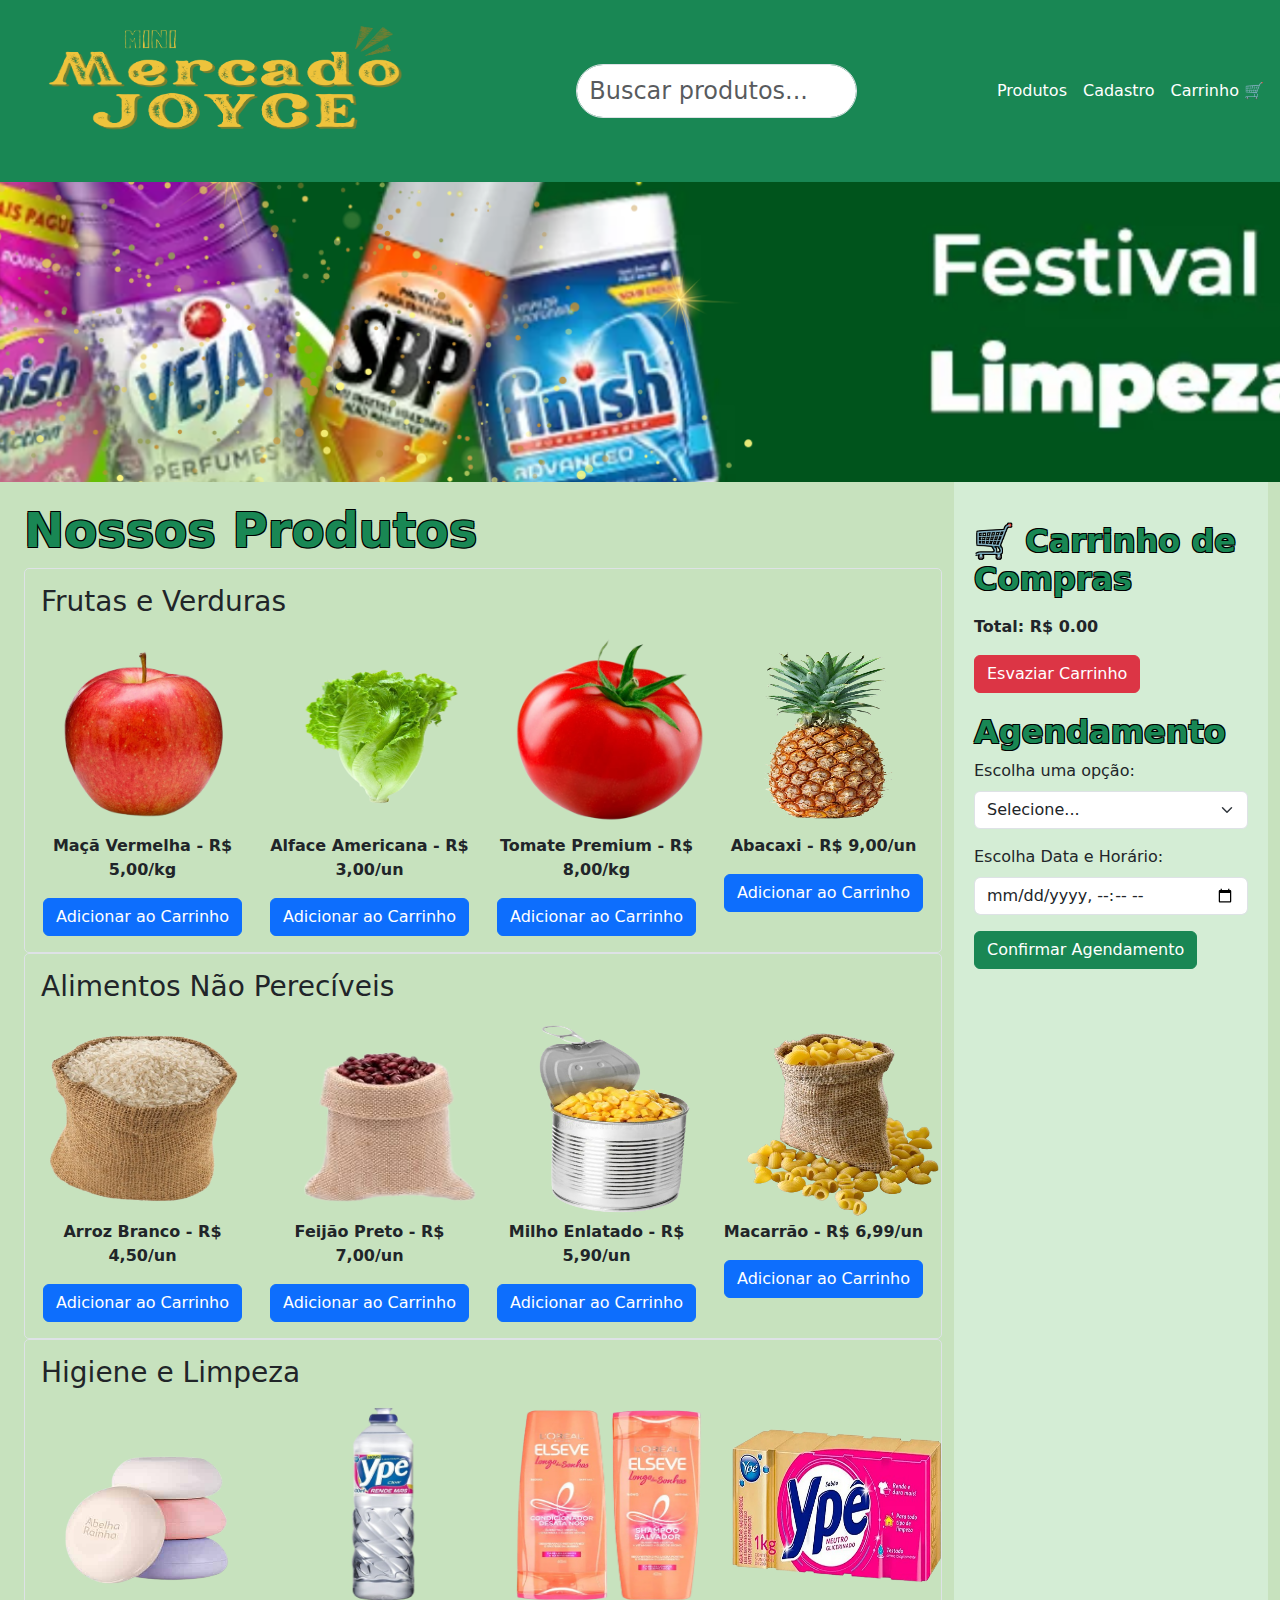
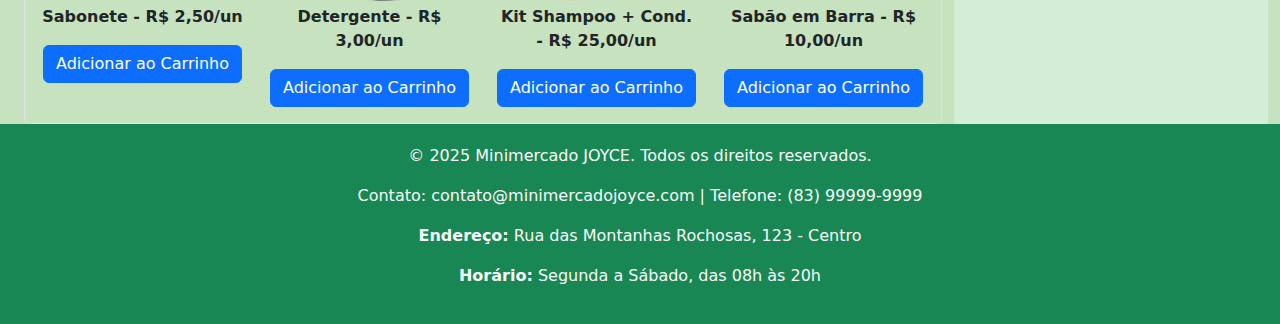
<file: index.html>
<!DOCTYPE html>
<html lang="pt-BR">
    <head>
        <meta charset="UTF-8">
        <meta name="viewport" content="width=device-width, initial-scale=1.0">
        <title>Minimercado - Home</title>
        <link rel="stylesheet" href="https://cdn.jsdelivr.net/npm/bootstrap@5.3.0/dist/css/bootstrap.min.css">
        <link rel="stylesheet" href="styles.css">
    
        <style>
            fieldset {
                border: 20px solid #d4edd5; 
                border-radius: 5px; 
                padding: 50px;
            }
        </style>
    </head>
    
<body>
<!-- Cabeçalho -->
<header class="bg-success text-white p-3 d-flex align-items-center justify-content-between">
    <!-- Logo e Nome -->
    <div class="d-flex align-items-center">
        <img src="img/logoo.png" alt="Logo Minimercado Joyce" width="420" height="150">
    </div>

    <!-- Barra de Pesquisa -->
    <div class="flex-grow-1 d-flex justify-content-center">
        <input type="text" class="form-control w-50 rounded-pill mx-3 py-2 fs-4" placeholder="Buscar produtos...">
    </div>

    <!-- Menu de Navegação -->
    <nav class="d-flex gap-3">
        <a class="nav-link text-white" href="#produtos">Produtos</a>
        <a class="nav-link text-white" href="cadastro.html">Cadastro</a>
        <a class="nav-link text-white" href="#carrinho">Carrinho 🛒</a>
    </nav>
</header>
    <div class="bodyCar"  >
        <div class="carrossel1">
            <div class="container1" id="img">
                <img class="containerImg1" src="img/c1.png" alt="Banner verde com produtos de limpeza, com o texto: Festival Limpeza." width="900px" height="300px">
                <img class="containerImg1" src="img/c4.png" alt="Banner verde com ilustrações de frutas, o texto: Super Ofertas e a logo Mini Mercado Joyce, além de uma etiqueta vermelha." width="900px" height="300px">
                <img class="containerImg1" src="img/c2.jpg" alt="Uma mulher sorridente segurando sacolas de compras com pães e vegetais, em um supermercado com o texto: Aqui a sua satisfação é garantida, confira nossas promoções." width="900px" height="300px">
                <img class="containerImg1" src="img/c3.png" alt="Sacola de papel com frutas e verduras ao lado de uma cesta vermelha de mercado, com o texto: Atendemos de segunda a sábado das 8 às 20 horas." width="900px" height="300px">
            </div>
        </div>
    </div>

<!-- Corpo principal -->
<main class="container-fluid" style="background-color: #c7e2be; display: flex;">
    <!-- Seção de Produtos -->
    <section id="produtos" class="container col-md-9">
        <h2 style="color: #198754; font-weight: bold; font-size: 3rem; text-shadow: -1px -1px 0 #000, 1px -1px 0 #000, -1px 1px 0 #000, 1px 1px 0 #000; margin-top: 20px;">
            Nossos Produtos
        </h2>
        
        <!-- Frutas e Verduras -->
        <fieldset class="border p-3">
            <legend class="w-auto">
                <h3>Frutas e Verduras</h3>
            </legend>
            <div class="row">
                <div class="col-lg-3 col-md-4 col-sm-6 text-center">
                    <img src="img/maca-r.png" width="200" height="200" alt="Uma maçã vermelha.">
                    <p><strong>Maçã Vermelha - R$ 5,00/kg</strong></p>
                    <button class="btn btn-primary add-to-cart" data-nome="Maçã Vermelha" data-preco="5.00">
                        Adicionar ao Carrinho
                    </button>
                </div>
                <div class="col-lg-3 col-md-4 col-sm-6 text-center">
                    <img src="img/alface-r.png" width="230" height="200" alt="Pé de alface fresco.">
                    <p><strong>Alface Americana - R$ 3,00/un</strong></p>
                    <button class="btn btn-primary add-to-cart" data-nome="Alface Americana" data-preco="3.00">
                        Adicionar ao Carrinho
                    </button>
                </div>
                <div class="col-lg-3 col-md-4 col-sm-6 text-center">
                    <img src="img/tomate-r.png" width="230" height="200" alt="Um tomate maduro.">
                    <p><strong>Tomate Premium - R$ 8,00/kg</strong></p>
                    <button class="btn btn-primary add-to-cart" data-nome="Tomate Premium" data-preco="8.00">
                        Adicionar ao Carrinho
                    </button>
                </div>
                <div class="col-lg-3 col-md-4 col-sm-6 text-center">
                    <img src="img/abacaxi-r.png" width="220" height="200" alt="Um abacaxi maduro.">
                    <p><strong>Abacaxi - R$ 9,00/un</strong></p>
                    <button class="btn btn-primary add-to-cart" data-nome="Abacaxi" data-preco="9.00">
                        Adicionar ao Carrinho
                    </button>
                </div>
            </div>
        </fieldset>

        <!-- Alimentos Não Perecíveis -->
        <fieldset class="border p-3">
            <legend class="w-auto">
                <h3>Alimentos Não Perecíveis</h3>
            </legend>
            <div class="row">
                <div class="col-lg-3 col-md-4 col-sm-6 text-center">
                    <img src="img/arroz-r.png" width="200" height="200" alt="Um saco cheio de arroz branco.">
                    <p><strong>Arroz Branco - R$ 4,50/un</strong></p>
                    <button class="btn btn-primary add-to-cart" data-nome="Arroz Branco" data-preco="4.50">
                        Adicionar ao Carrinho
                    </button>
                </div>
                <div class="col-lg-3 col-md-4 col-sm-6 text-center">
                    <img src="img/feijao-r.png" width="240" height="200" alt="Um saco cheio de feijão preto.">
                    <p><strong>Feijão Preto - R$ 7,00/un</strong></p>
                    <button class="btn btn-primary add-to-cart" data-nome="Feijão Preto" data-preco="7.00">
                        Adicionar ao Carrinho
                    </button>
                </div>
                <div class="col-lg-3 col-md-4 col-sm-6 text-center">
                    <img src="img/milho-r.png" width="240" height="200" alt="Uma lata de milho aberta, cheia de grãos de milho.">
                    <p><strong>Milho Enlatado - R$ 5,90/un</strong></p>
                    <button class="btn btn-primary add-to-cart" data-nome="Milho Enlatado" data-preco="5.90">
                        Adicionar ao Carrinho
                    </button>
                </div>
                <div class="col-lg-3 col-md-4 col-sm-6 text-center">
                    <img src="img/macarrao-r.png" width="240" height="200" alt="Um saco cheio de macarrão tipo conchinha, com alguns deles espalhadas ao redor.">
                    <p><strong>Macarrão - R$ 6,99/un</strong></p>
                    <button class="btn btn-primary add-to-cart" data-nome="Macarrão" data-preco="6.99">
                        Adicionar ao Carrinho
                    </button>
                </div>
            </div>
        </fieldset>

        <!-- Higiene e Limpeza -->
        <fieldset class="border p-3">
            <legend class="w-auto">
                <h3>Higiene e Limpeza</h3>
            </legend>
            <div class="row">
                <div class="col-lg-3 col-md-4 col-sm-6 text-center">
                    <img src="img/sabonete-r.png" width="230" height="200" alt="Um conjunto de sabonetes de cores diferentes, empilhados.">
                    <p><strong>Sabonete - R$ 2,50/un</strong></p>
                    <button class="btn btn-primary add-to-cart" data-nome="Sabonete" data-preco="2.50">
                        Adicionar ao Carrinho
                    </button>
                </div>
                <div class="col-lg-3 col-md-4 col-sm-6 text-center">
                    <img src="img/detergente-r.png" width="230" height="200" alt="Um frasco de detergente transparente, com tampa azul.">
                    <p><strong>Detergente - R$ 3,00/un</strong></p>
                    <button class="btn btn-primary add-to-cart" data-nome="Detergente" data-preco="3.00">
                        Adicionar ao Carrinho
                    </button>
                </div>
                <div class="col-lg-3 col-md-4 col-sm-6 text-center">
                    <img src="img/shampoo-r.png" width="230" height="200" alt="Dois frascos laranja de 400 ml, um de shampoo e outro de condicionador.">
                    <p><strong>Kit Shampoo + Cond. - R$ 25,00/un</strong></p>
                    <button class="btn btn-primary add-to-cart" data-nome="Kit Shampoo + Condicionador" data-preco="25.00">
                        Adicionar ao Carrinho
                    </button>
                </div>
                <div class="col-lg-3 col-md-4 col-sm-6 text-center">
                    <img src="img/sabao-r.png" width="230" height="200" alt="Uma embalagem com 5 barras de sabão glicerinado.">
                    <p><strong>Sabão em Barra - R$ 10,00/un</strong></p>
                    <button class="btn btn-primary add-to-cart" data-nome="Sabão em Barra" data-preco="10.00">
                        Adicionar ao Carrinho
                    </button>
                </div>
            </div>
        </fieldset>
    </section>

<!-- Carrinho -->
<aside id="carrinho" class="col-md-3" style="background-color: #d4edd5; padding: 20px;">
    <h2 style="color: #198754; font-weight: bold; font-size: 2rem; 
        text-shadow: -1px -1px 0 #000, 1px -1px 0 #000, -1px 1px 0 #000, 1px 1px 0 #000; margin-top: 20px; ">
        🛒 Carrinho de Compras
    </h2>
    
    <ul id="lista-carrinho"></ul>
    <p><strong>Total: R$ <span id="total-carrinho">0.00</span></strong></p>
    <button class="btn btn-danger" id="limpar-carrinho">Esvaziar Carrinho</button>

    <!--Agendamento -->
    <h3 style="color: #198754; font-weight: bold; font-size: 2rem; 
        text-shadow: -1px -1px 0 #000, 1px -1px 0 #000, -1px 1px 0 #000, 1px 1px 0 #000; margin-top: 20px;">
        Agendamento
    </h3>

    <!--Retirada ou Tele-entrega -->
    <div class="mb-3">
        <label for="tipo-agendamento" class="form-label">Escolha uma opção:</label>
        <select id="tipo-agendamento" class="form-select">
            <option value="">Selecione...</option>
            <option value="retirada">Retirada no Local</option>
            <option value="entrega">Tele-entrega</option>
        </select>
    </div>

    <!--Data e Hora -->
    <div class="mb-3">
        <label for="data-horario" class="form-label">Escolha Data e Horário:</label>
        <input type="datetime-local" id="data-horario" class="form-control">
    </div>

    <!--Confirmar o Agendamento -->
    <button class="btn btn-success" id="confirmar-agendamento">Confirmar Agendamento</button>

    <!-- Mensagem de Confirmação -->
    <p id="mensagem-confirmacao" class="mt-3 text-success" style="display: none; font-weight: bold;"></p>
</aside>
</main>
<!-- Rodapé -->
<footer class="text-center text-light" style="background-color: #198754; padding: 20px;">
    <p>© 2025 Minimercado JOYCE. Todos os direitos reservados.</p>
    <p>Contato: contato@minimercadojoyce.com | Telefone: (83) 99999-9999</p>
    <p><strong>Endereço:</strong> Rua das Montanhas Rochosas, 123 - Centro</p>
    <p><strong>Horário:</strong> Segunda a Sábado, das 08h às 20h</p>
</footer>

<script src="script.js"></script>
</body>


</html>
</file>
<file: styles.css>
.carrossel1 {
    box-shadow: 2px 2px 2px black;
    overflow: hidden;
    height: 300px;
    width: 100vw;
}

.container1 {
    display: flex;
    transition: transform 0.5s ease-in-out;
    transform: translateX(0);
    width: 100%; 
}

.containerImg1 {
    object-fit: cover;
    height: 300px;
    width: 100vw; 
    flex-shrink: 0; 
}
</file>
